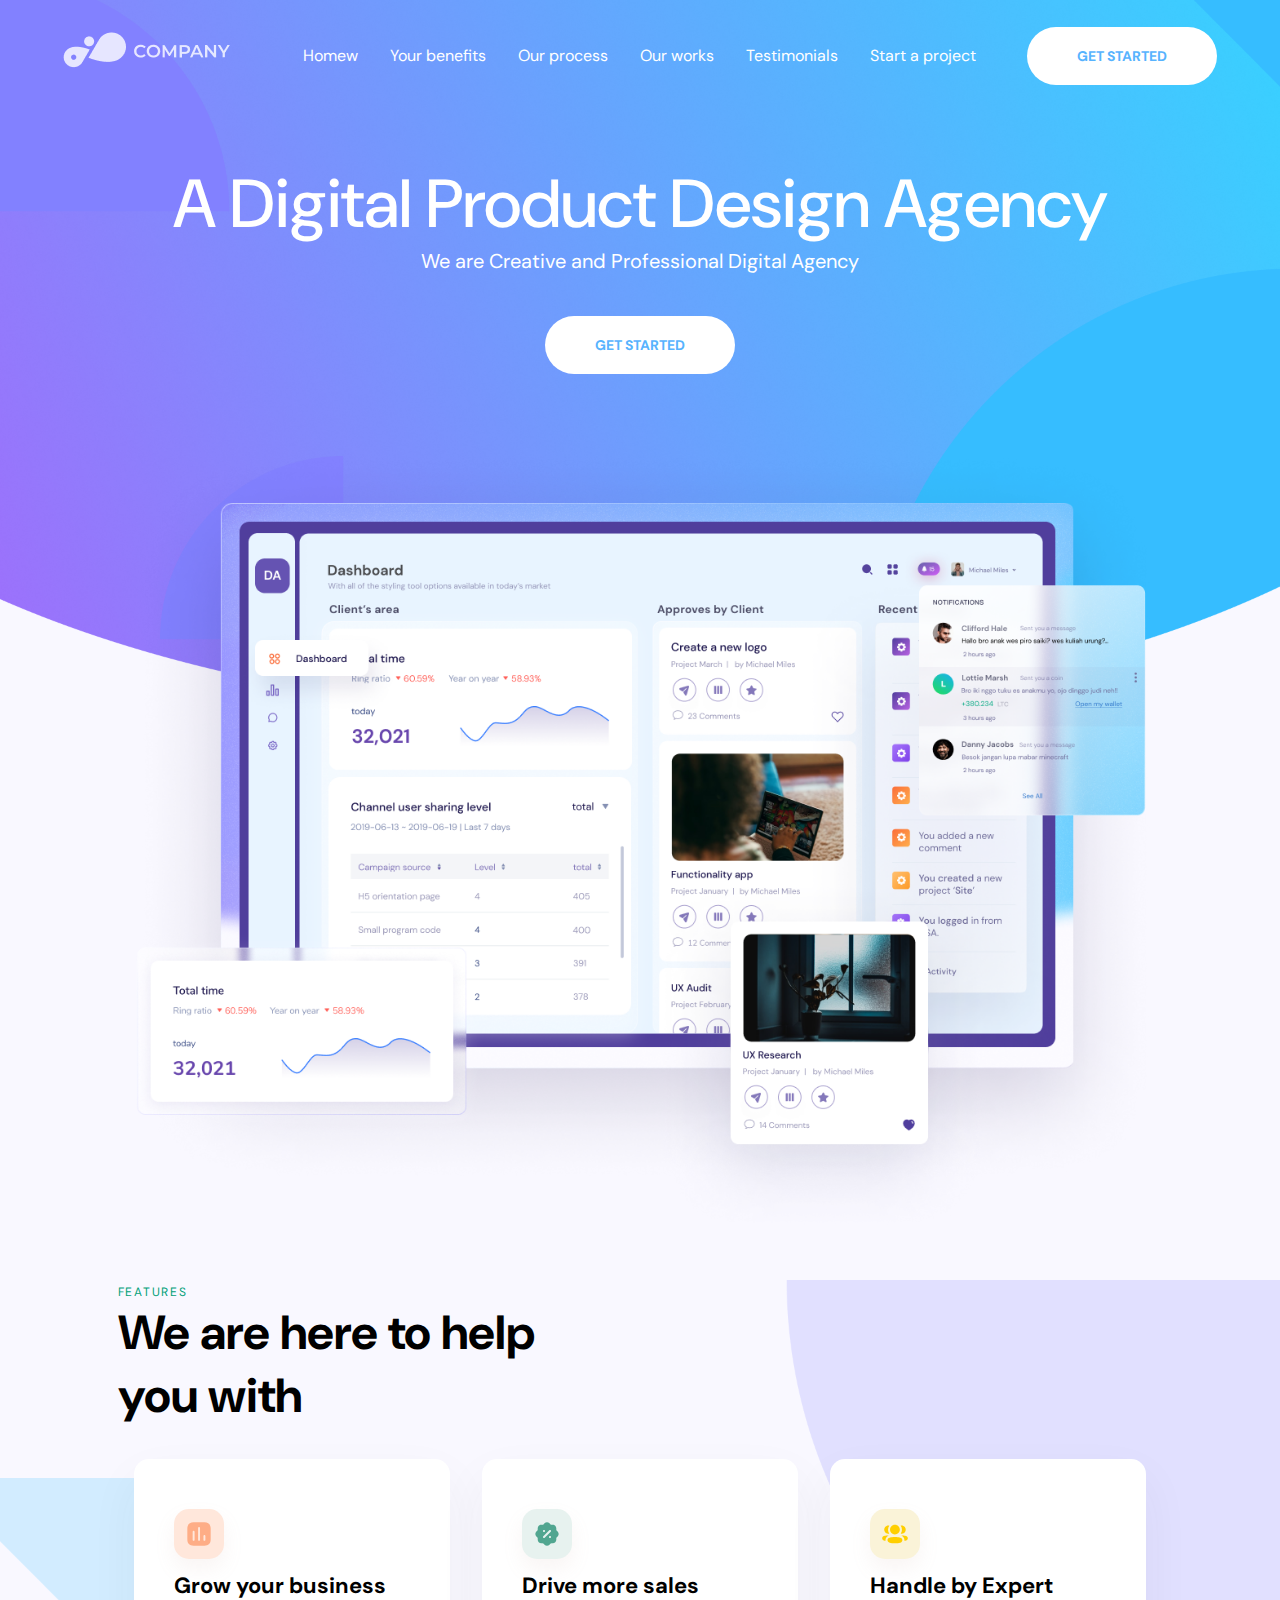
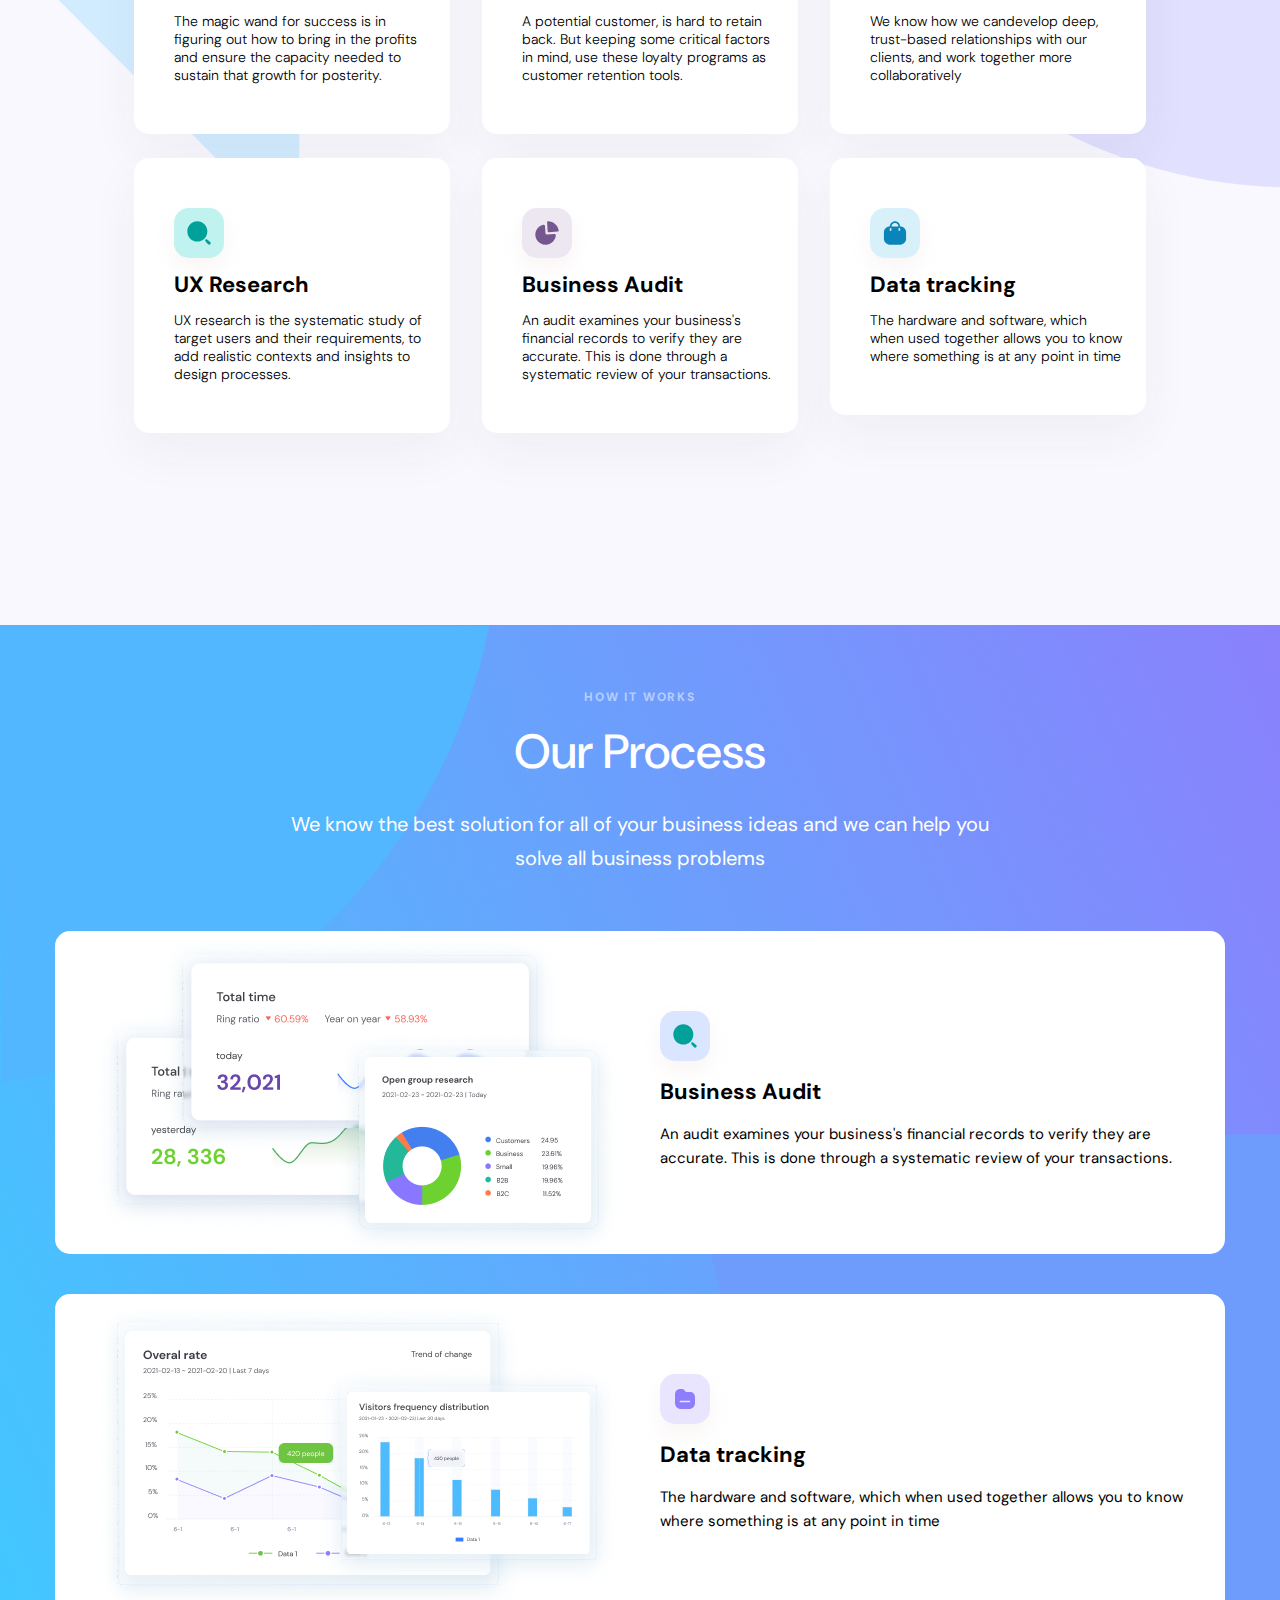
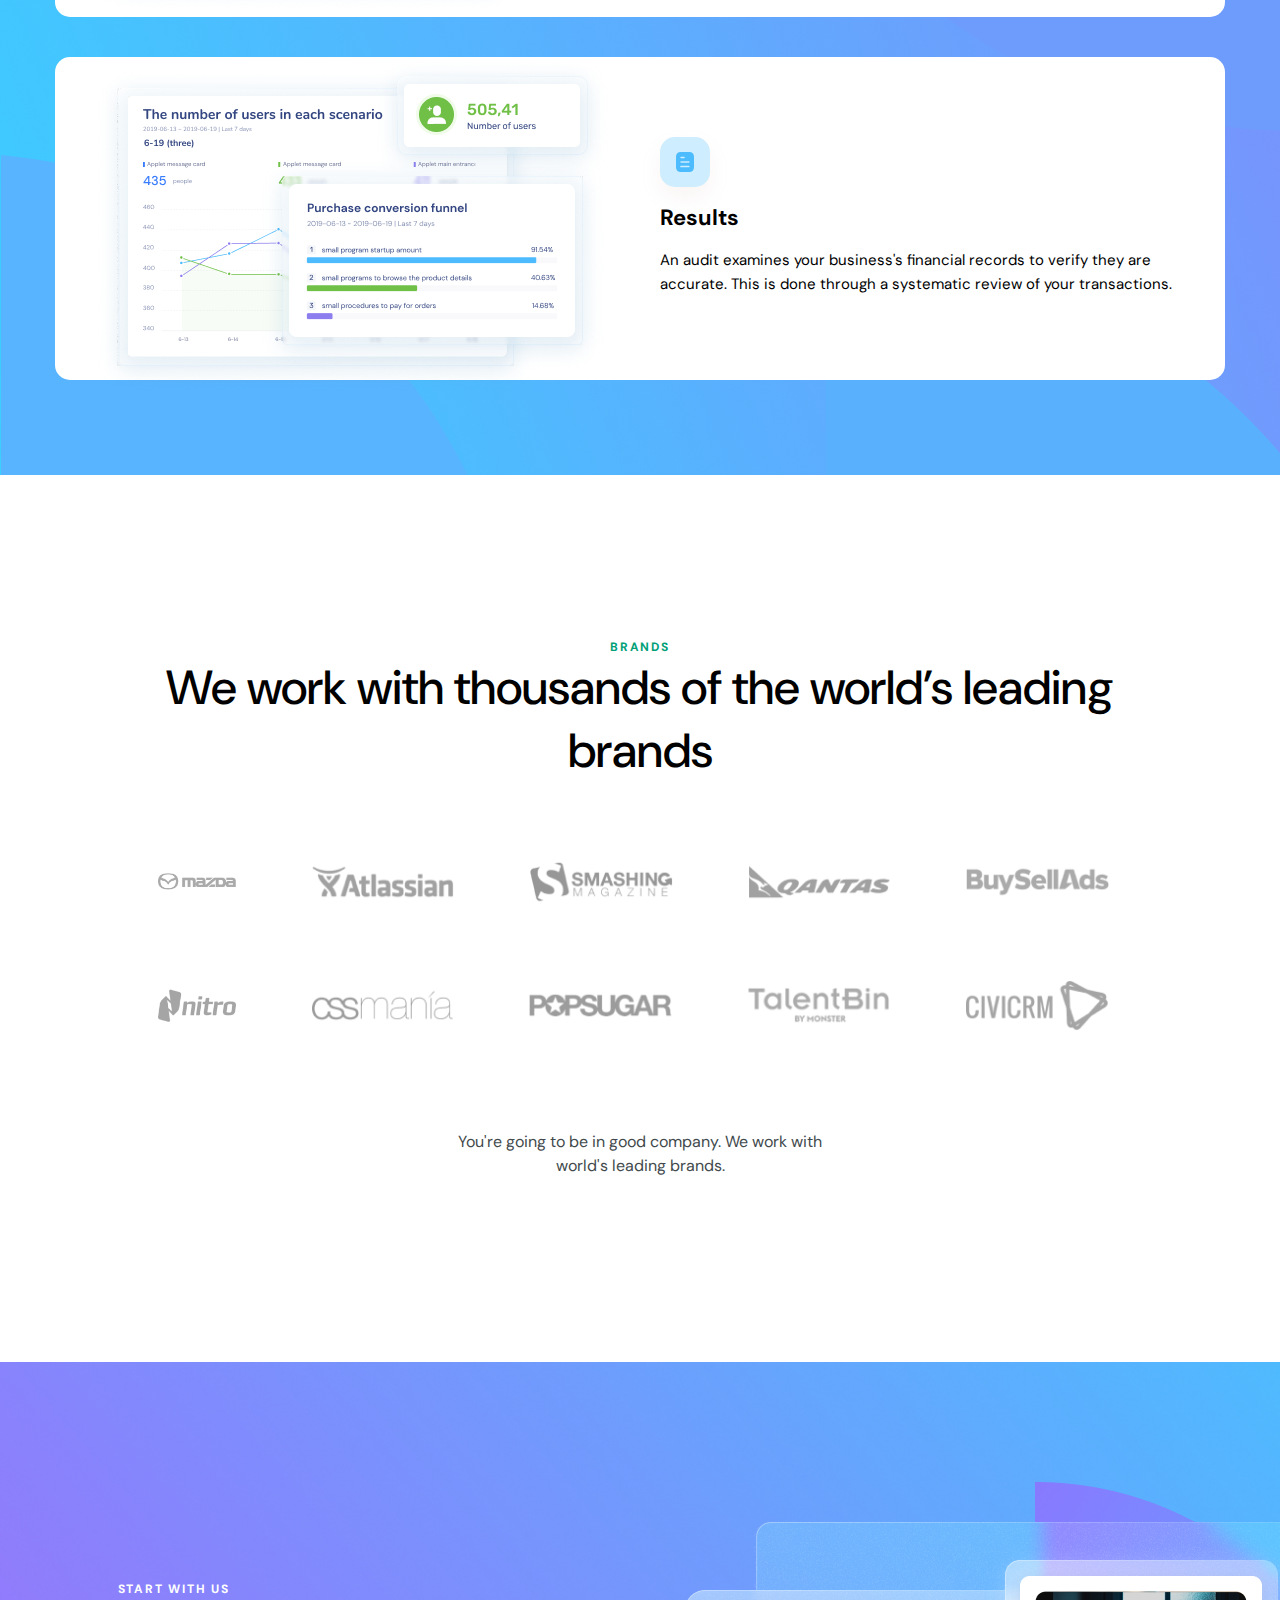
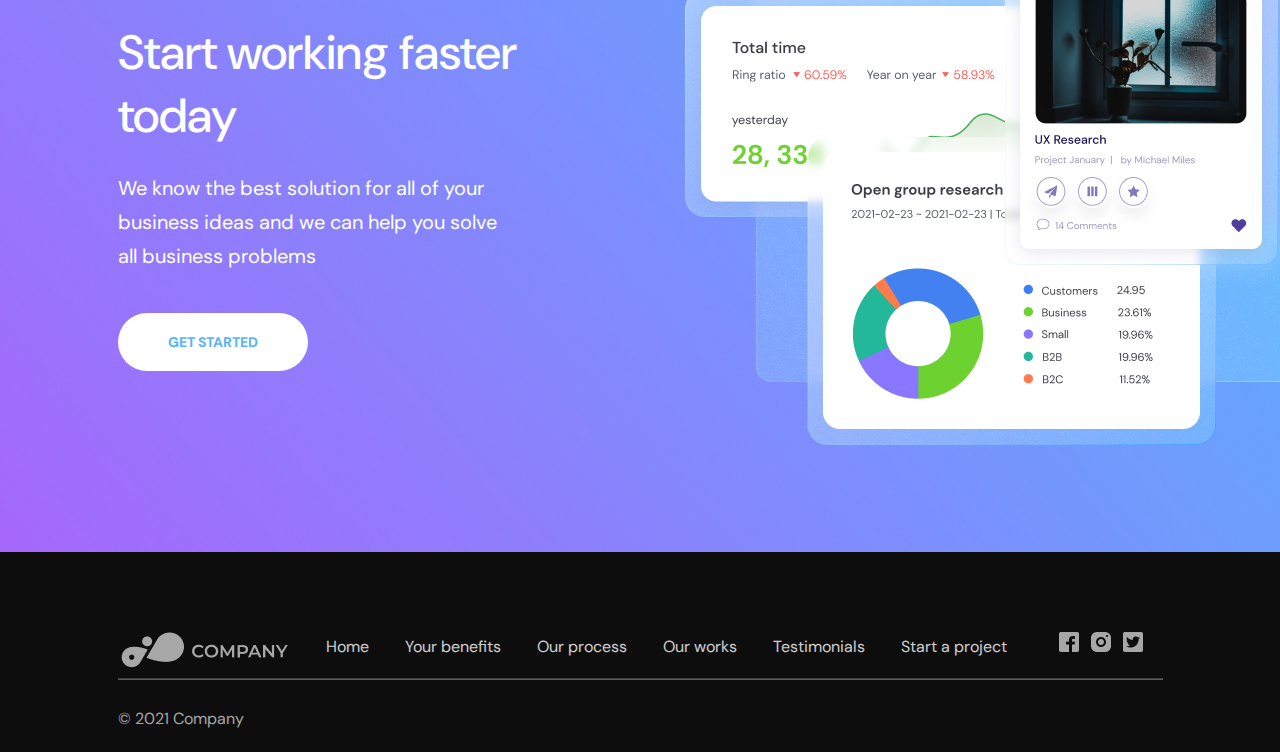
<file: index.html>
<!doctype html>
<html>
<head>
<meta charset="utf-8">
<title>BaiTap.03</title>
	<link rel="stylesheet" href="css/Grid.css">
	<link rel="stylesheet" href="css/style.css">
</head>

<body>
	<div class="wrapper">
		<header>
			<div class="row"> 
				<div class="col-2">
					<div class="logo">
						<img src="img/logo.png" alt="">
					</div>
				</div>
				<div class="col-8">
					<nav class="menu">
						<a href="#">Homew</a>
						<a href="#">Your benefits</a>
						<a href="#">Our process</a>
						<a href="#">Our works</a>
						<a href="#">Testimonials</a>
						<a href="#">Start a project</a>
					</nav>
				</div>
				<div class="col-2 as-c">
					<a class="button">get started</a>
				</div>
			</div>
		</header>
		<main>
<!--			banner-->
			<section class="banner">
				<div class="container">
					<div class="text-box">
					    <h1>A Digital Product Design Agency</h1>
					    <p>We are Creative and Professional Digital Agency</p>
					    <a class="button">get started</a>
					    <img src="img/img.png" alt="">
					</div>
				</div>
			</section>
<!--			services-->
			<section class="services"> 
				<div class="container">
					<div class="feature mb-8">
						<span>features</span>
						<h2>We are here to help <br> you with</h2>
					</div>
					<div class="row sv-box">
						<div class="col-4 px-4 mb-6">
							<div class="icon-box">
								<div class="icon icon-1 row"><img src ="img/Chart.svg" alt=""></div>
							<div class="info mt-3">
								<h3>Grow your business</h3>
								<p>The magic wand for success is in figuring out how to bring in the profits and ensure the capacity needed to sustain that growth for posterity.</p>
							</div>
							</div>
						</div>
						<div class="col-4 px-4 mb-6">
							<div class="icon-box">
								<div class="icon icon-2 row"><img src ="img/Discount.svg" alt=""></div>
							<div class="info mt-3">
								<h3>Drive more sales</h3>
								<p>A potential customer, is hard to retain back. But keeping some critical factors in mind, use these loyalty programs as customer retention tools.</p>
							</div>
							</div>
						</div>
						<div class="col-4 px-4 mb-6">
							<div class="icon-box">
								<div class="icon icon-3 row"><img src ="img/3 User.svg" alt=""></div>
							<div class="info mt-3">
								<h3>Handle by Expert</h3>
								<p>We know how we candevelop deep, trust-based relationships with our clients, and work together more collaboratively</p>
							</div>
							</div>
						</div>
						<div class="col-4 px-4 mb-6">
							<div class="icon-box">
								<div class="icon icon-4 row"><img src ="img/Search.svg" alt=""></div>
							<div class="info mt-3">
								<h3>UX Research</h3>
								<p>UX research is the systematic study of target users and their requirements, to add realistic contexts and insights to design processes.</p>
							</div>
							</div>
						</div>
						<div class="col-4 px-4 mb-6">
							<div class="icon-box">
								<div class="icon icon-5 row"><img src ="img/Graph.svg" alt=""></div>
							<div class="info mt-3">
								<h3>Business Audit</h3>
								<p>An audit examines your business's financial records to verify they are accurate. This is done through a systematic review of your transactions. </p>
							</div>
							</div>
						</div>
						<div class="col-4 px-4 mb-6">
							<div class="icon-box">
								<div class="icon icon-6 row"><img src ="img/Bag 2.svg" alt=""></div>
							<div class="info mt-3">
								<h3>Data tracking</h3>
								<p>The hardware and software, which when used together allows you to know where something is at any point in time</p>
							</div>
							</div>
						</div>
					</div>
				</div>
			</section>
<!--		    howitwork-->
			<section class="hiw">
				<div class="hiw-cont col-12">
					<div class="text-hiw pt-15 pb-8">
						<span>how it works</span>
						<h2>Our Process</h2>
						<p>We know the best solution for all of your business ideas and we can help you <br> solve all business problems</p>
					</div>
					<div class="box-hiw row">
						<div class="box-hiw-1 mb-10">
						  <div class="box-hiw-img">
							<div class="img-1"><img src="img/Group 27022.png" alt=""></div>
							<div class="img-2"><img src="img/Group 27023.png" alt=""></div>
							<div class="img-3"><img src="img/audit.png" alt=""></div>
						  </div>
							<div class="hiw-icon-box pl-15">
								<div class="icon icon-7 row"><img src="img/Search.svg" alt=""></div>
								<h3>Business Audit</h3>
								<p>An audit examines your business's financial records to verify they are accurate. This is done through a systematic review of your transactions.</p>
							</div>
						</div>
						<div class="box-hiw-1  mb-10">
						  <div class="box-hiw-img">
							  <div class="img-4"><img src="img/Group 27177.png" alt=""></div>
						  </div>
							<div class="hiw-icon-box pl-15">
								<div class="icon icon-8 row"><img src="img/Folder.svg" alt=""></div>
								<h3>Data tracking</h3>
								<p>The hardware and software, which when used together allows you to know where something is at any point in time</p>
							</div>
						</div>
						<div class="box-hiw-1">
						  <div class="box-hiw-img">
							<div class="img-5"><img src="img/Group 27180.png" alt=""></div>
						  </div>
							<div class="hiw-icon-box pl-15">
								<div class="icon icon-9 row"><img src="img/Document.svg" alt=""></div>
								<h3>Results</h3>
								<p>An audit examines your business's financial records to verify they are accurate. This is done through a systematic review of your transactions. </p>
							</div>
						</div>
					</div>
				</div>
			</section>
			<section>
				<div class="pt-20 mb-46">
					<div class="container">
						<div class="brand-text">
							<span>BRANDS</span>
							<h2>We work with thousands of the world’s leading brands</h2>
						</div>
						<div class="brand-name-tong row col-12 mt-10">
							<div class="brand-name"><img src="img/Rectangle 18.png" alt="" height="55px"></div>
			                <div class="brand-name"><img src="img/Rectangle 20.png" alt="" height="55px"></div>
			                <div class="brand-name"><img src="img/Rectangle 19.png" alt="" height="55px"></div>
			                <div class="brand-name"><img src="img/Rectangle 17.png" alt="" height="55px"></div>
			                <div class="brand-name"><img src="img/Rectangle 21.png" alt="" height="55px"></div>
			                <div class="brand-name"><img src="img/Rectangle 18-1.png" alt="" height="55px"></div>
							<div class="brand-name"><img src="img/Rectangle 20-1.png" alt="" height="55px"></div>
			                <div class="brand-name"><img src="img/Rectangle 19-1.png" alt="" height="55px"></div>
			                <div class="brand-name"><img src="img/Rectangle 17-1.png" alt="" height="55px"></div>
			                <div class="brand-name"><img src="img/Rectangle 21-1.png" alt="" height="55px"></div>
						</div>
						<div class="quote mt-15">
							<p>You're going to be in good company. We work with <br> world's leading brands.</p>
						</div>
					</div>
				</div>
			</section>
<!--			starwus-->
			<section class="swu">
				<div class="starwus container pt-44">
					<div class="swu-text row col-5">
						<span>start with us</span>
						<h2>Start working faster today</h2>
						<p>We know the best solution for all of your business ideas and we can help you solve <br>all business problems</p>
                        <a class="button">get started</a>
					</div>
					<div class="swu-img">
						<div class="mot"><img src="img/img2.png" alt=""></div>
						<div class="hai"><img src="img/Vector.png" alt=""></div>
					</div>
				</div>
			</section>
		</main>
		<footer>
			<div class="container">
				<div class="row cuoi">
				    <div class="logo mt-20"><img src="img/logo.png" alt=""></div>
					<div class="col-9">
					<nav class="menu-cuoi mt-21">
						<a href="#">Home</a>
						<a href="#">Your benefits</a>
						<a href="#">Our process</a>
						<a href="#">Our works</a>
						<a href="#">Testimonials</a>
						<a href="#">Start a project</a>
					</nav>
				    </div>
					<div class="social-icon  mt-20">
						<img src="img/Facebook.png" alt="">
						<img src="img/Instagram.png" alt="">
						<img src="img/Twitter.png" alt="">
					</div>
				</div>
				<hr>
				<div class="company"><p>© 2021 Company</p></div>
			</div>
		</footer>
	</div>
</body>
</html>
</file>
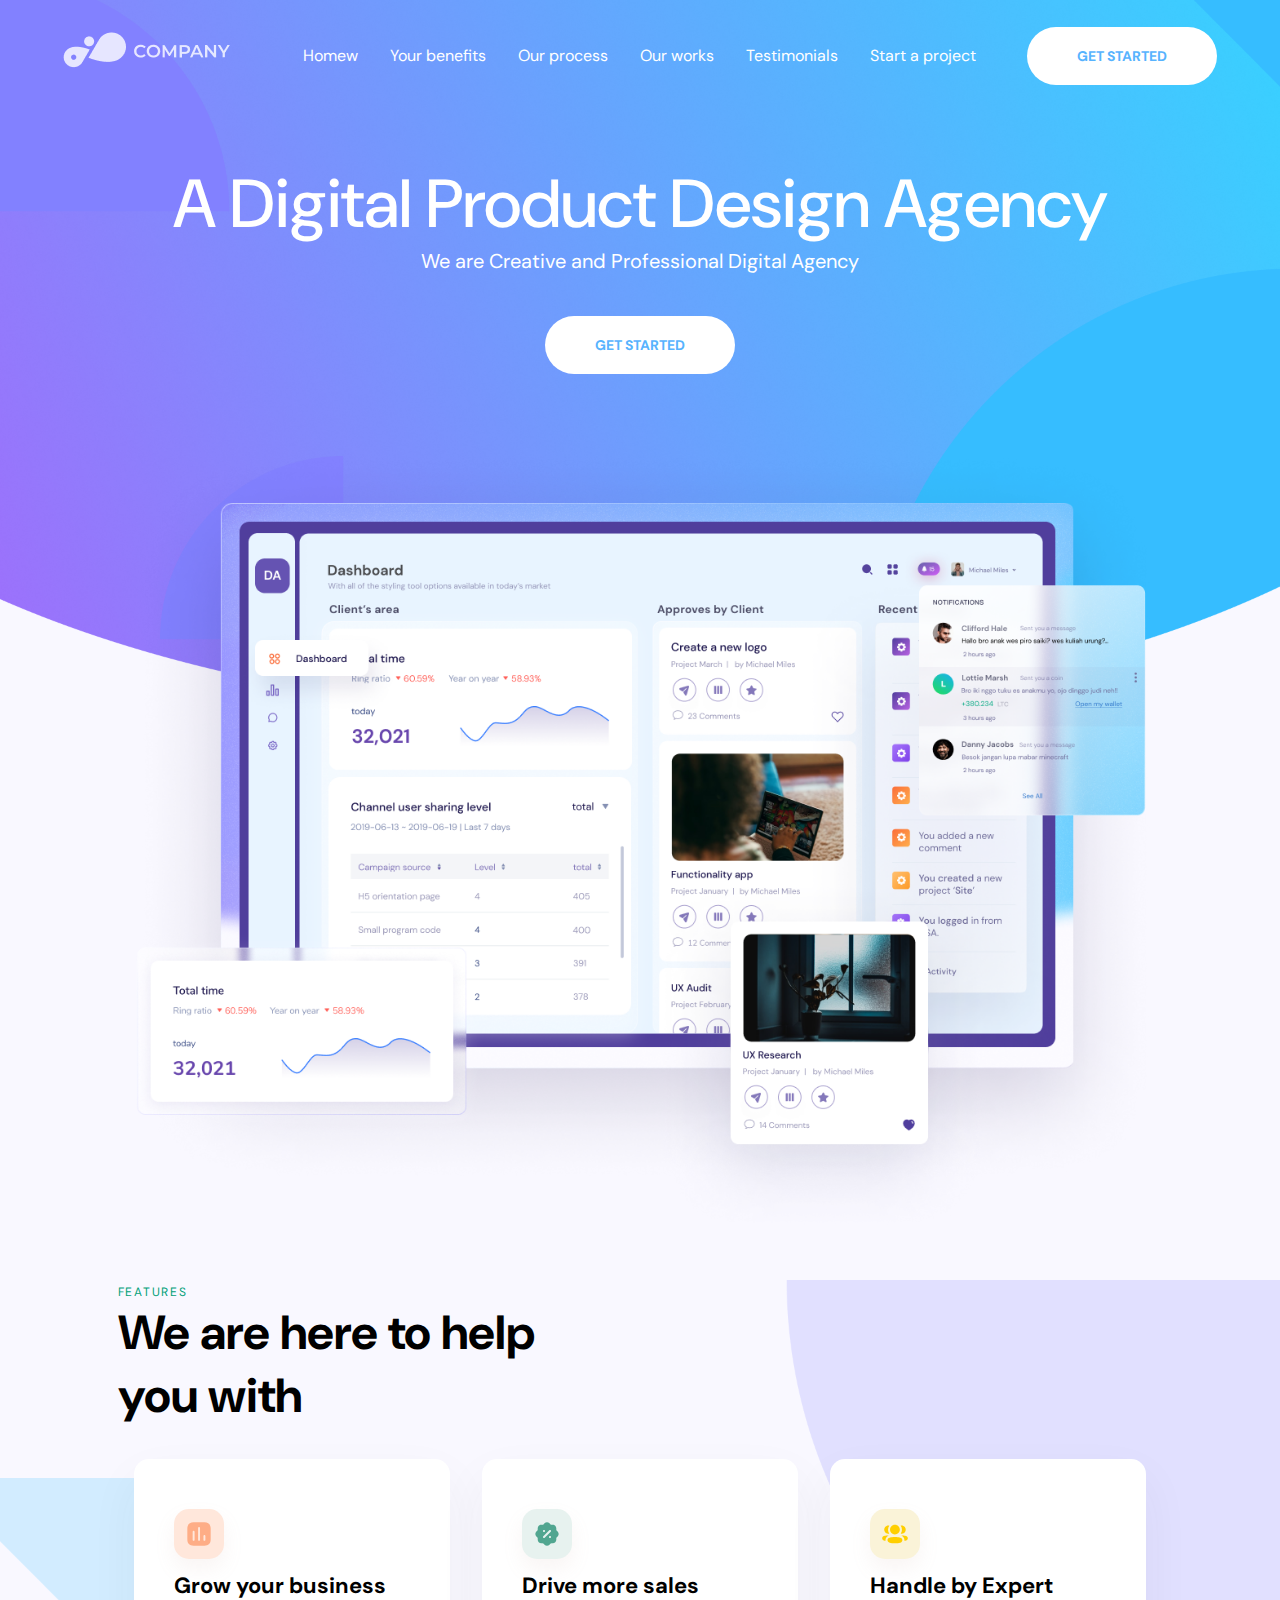
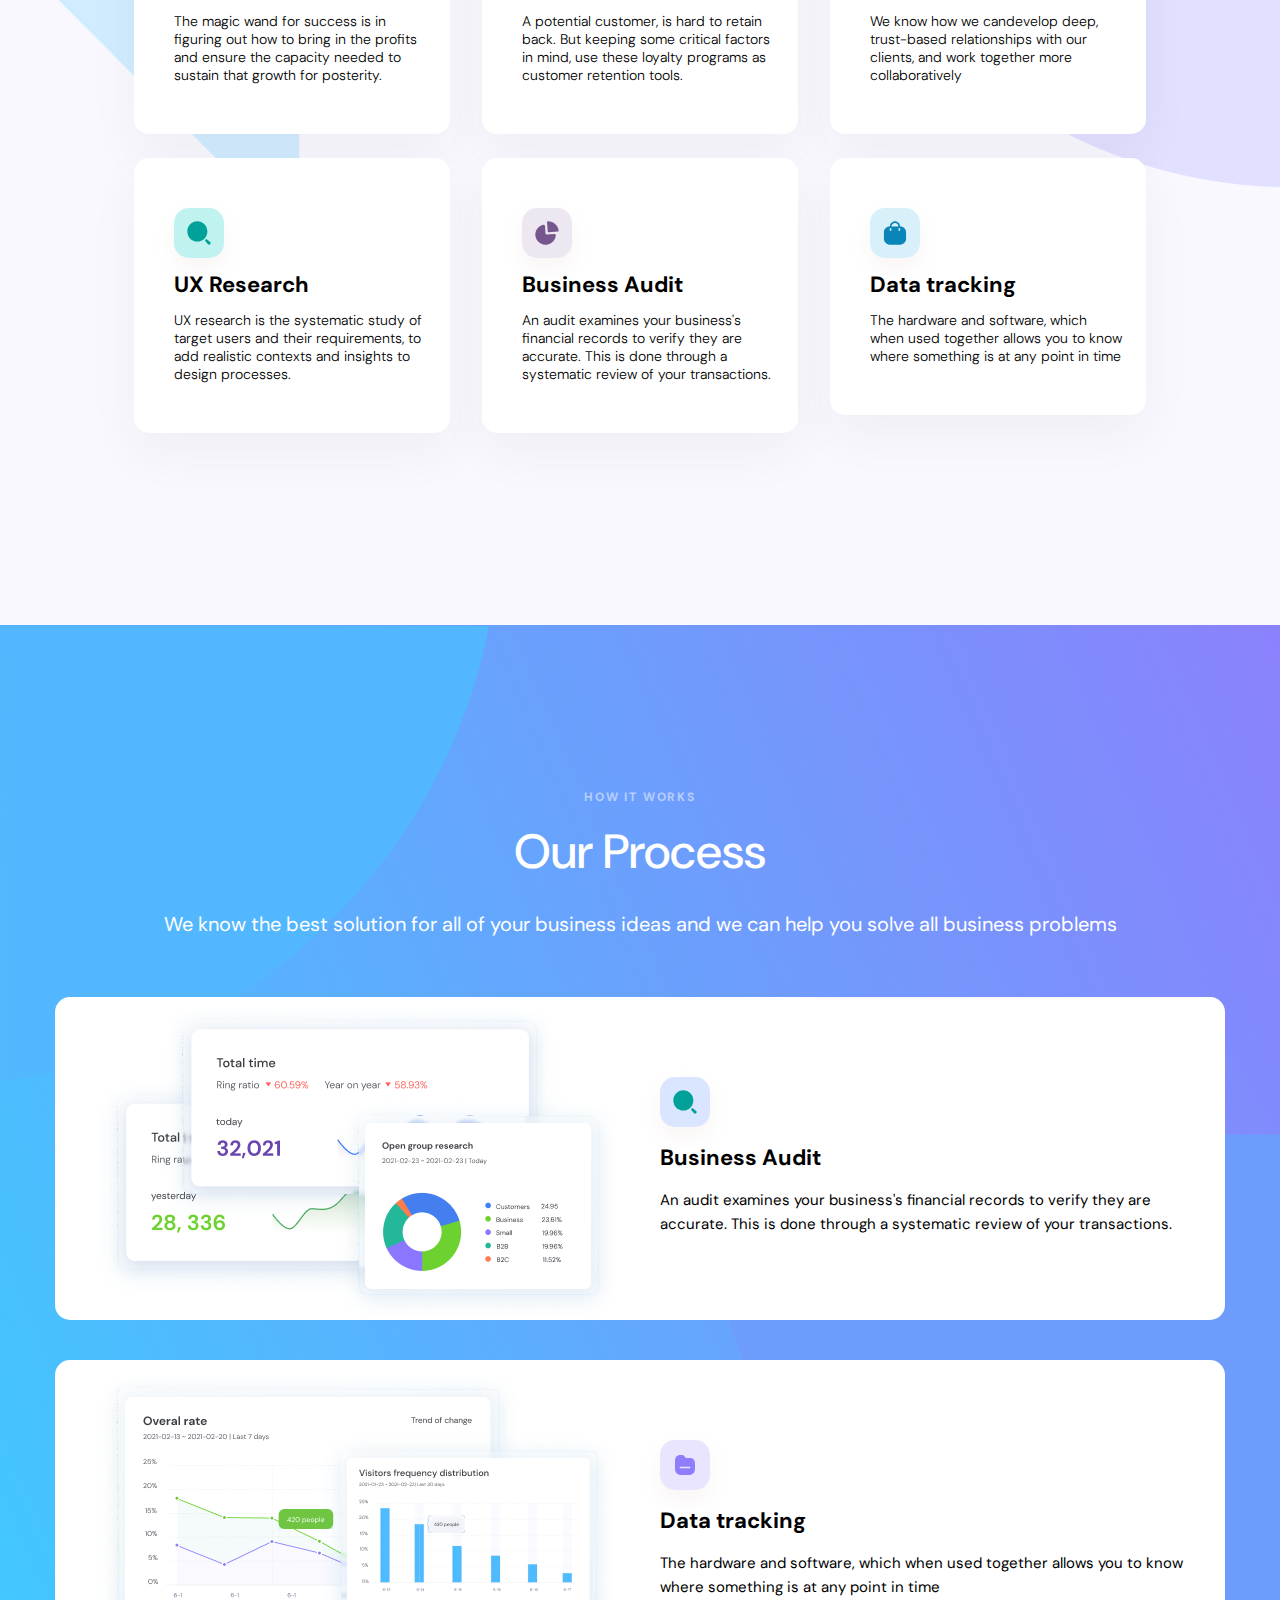
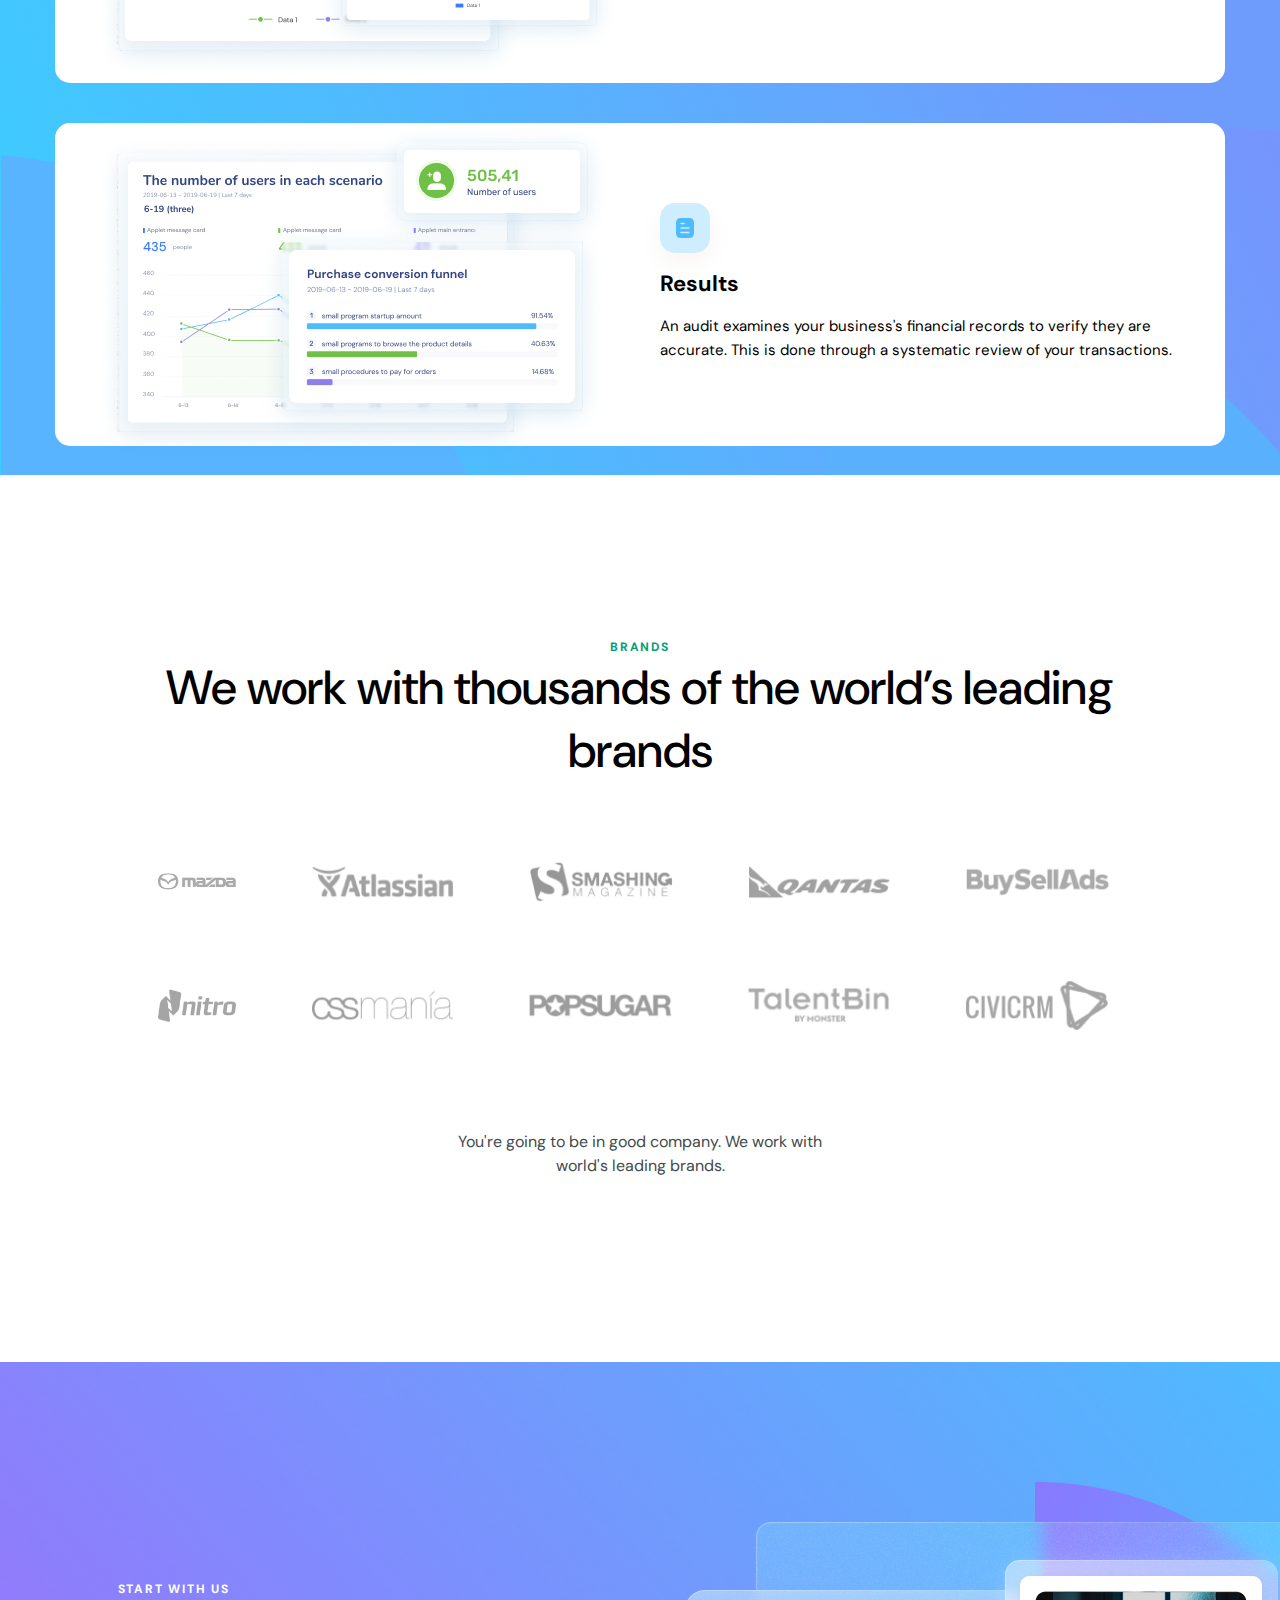
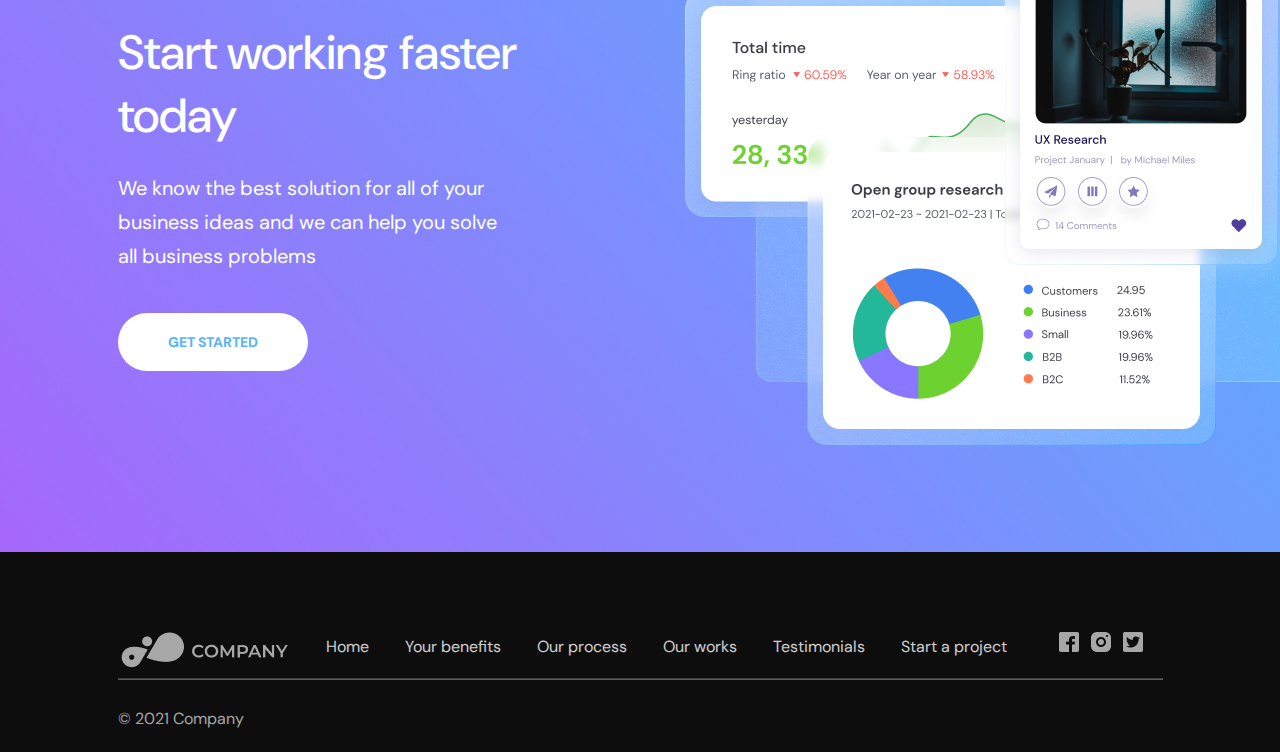
<file: BaiTap.03.html>
<!doctype html>
<html>
<head>
<meta charset="utf-8">
<title>BaiTap.03</title>
	<link rel="stylesheet" href="css/Grid.css">
	<link rel="stylesheet" href="css/style.css">
</head>

<body>
	<div class="wrapper">
		<header>
			<div class="row"> 
				<div class="col-2">
					<div class="logo">
						<img src="img/logo.png" alt="">
					</div>
				</div>
				<div class="col-8">
					<nav class="menu">
						<a href="#">Homew</a>
						<a href="#">Your benefits</a>
						<a href="#">Our process</a>
						<a href="#">Our works</a>
						<a href="#">Testimonials</a>
						<a href="#">Start a project</a>
					</nav>
				</div>
				<div class="col-2 as-c">
					<a class="button">get started</a>
				</div>
			</div>
		</header>
		<main>
<!--			banner-->
			<section class="banner">
				<div class="container">
					<div class="text-box">
					    <h1>A Digital Product Design Agency</h1>
					    <p>We are Creative and Professional Digital Agency</p>
					    <a class="button">get started</a>
					    <img src="img/img.png" alt="">
					</div>
				</div>
			</section>
<!--			services-->
			<section class="services"> 
				<div class="container">
					<div class="feature mb-8">
						<span>features</span>
						<h2>We are here to help <br> you with</h2>
					</div>
					<div class="row sv-box">
						<div class="col-4 px-4 mb-6">
							<div class="icon-box">
								<div class="icon icon-1 row"><img src ="img/Chart.svg" alt=""></div>
							<div class="info mt-3">
								<h3>Grow your business</h3>
								<p>The magic wand for success is in figuring out how to bring in the profits and ensure the capacity needed to sustain that growth for posterity.</p>
							</div>
							</div>
						</div>
						<div class="col-4 px-4 mb-6">
							<div class="icon-box">
								<div class="icon icon-2 row"><img src ="img/Discount.svg" alt=""></div>
							<div class="info mt-3">
								<h3>Drive more sales</h3>
								<p>A potential customer, is hard to retain back. But keeping some critical factors in mind, use these loyalty programs as customer retention tools.</p>
							</div>
							</div>
						</div>
						<div class="col-4 px-4 mb-6">
							<div class="icon-box">
								<div class="icon icon-3 row"><img src ="img/3 User.svg" alt=""></div>
							<div class="info mt-3">
								<h3>Handle by Expert</h3>
								<p>We know how we candevelop deep, trust-based relationships with our clients, and work together more collaboratively</p>
							</div>
							</div>
						</div>
						<div class="col-4 px-4 mb-6">
							<div class="icon-box">
								<div class="icon icon-4 row"><img src ="img/Search.svg" alt=""></div>
							<div class="info mt-3">
								<h3>UX Research</h3>
								<p>UX research is the systematic study of target users and their requirements, to add realistic contexts and insights to design processes.</p>
							</div>
							</div>
						</div>
						<div class="col-4 px-4 mb-6">
							<div class="icon-box">
								<div class="icon icon-5 row"><img src ="img/Graph.svg" alt=""></div>
							<div class="info mt-3">
								<h3>Business Audit</h3>
								<p>An audit examines your business's financial records to verify they are accurate. This is done through a systematic review of your transactions. </p>
							</div>
							</div>
						</div>
						<div class="col-4 px-4 mb-6">
							<div class="icon-box">
								<div class="icon icon-6 row"><img src ="img/Bag 2.svg" alt=""></div>
							<div class="info mt-3">
								<h3>Data tracking</h3>
								<p>The hardware and software, which when used together allows you to know where something is at any point in time</p>
							</div>
							</div>
						</div>
					</div>
				</div>
			</section>
<!--		    howitwork-->
			<section class="hiw">
				<div class="hiw-cont col-12">
					<div class="text-hiw pt-20 pb-8">
						<span>how it works</span>
						<h2>Our Process</h2>
						<p>We know the best solution for all of your business ideas and we can help you solve all business problems</p>
					</div>
					<div class="box-hiw row">
						<div class="box-hiw-1 mb-10">
						  <div class="box-hiw-img">
							<div class="img-1"><img src="img/Group 27022.png" alt=""></div>
							<div class="img-2"><img src="img/Group 27023.png" alt=""></div>
							<div class="img-3"><img src="img/audit.png" alt=""></div>
						  </div>
							<div class="hiw-icon-box pl-15">
								<div class="icon icon-7 row"><img src="img/Search.svg" alt=""></div>
								<h3>Business Audit</h3>
								<p>An audit examines your business's financial records to verify they are accurate. This is done through a systematic review of your transactions.</p>
							</div>
						</div>
						<div class="box-hiw-1  mb-10">
						  <div class="box-hiw-img">
							  <div class="img-4"><img src="img/Group 27177.png" alt=""></div>
						  </div>
							<div class="hiw-icon-box pl-15">
								<div class="icon icon-8 row"><img src="img/Folder.svg" alt=""></div>
								<h3>Data tracking</h3>
								<p>The hardware and software, which when used together allows you to know where something is at any point in time</p>
							</div>
						</div>
						<div class="box-hiw-1">
						  <div class="box-hiw-img">
							<div class="img-5"><img src="img/Group 27180.png" alt=""></div>
						  </div>
							<div class="hiw-icon-box pl-15">
								<div class="icon icon-9 row"><img src="img/Document.svg" alt=""></div>
								<h3>Results</h3>
								<p>An audit examines your business's financial records to verify they are accurate. This is done through a systematic review of your transactions. </p>
							</div>
						</div>
					</div>
				</div>
			</section>
			<section>
				<div class="pt-20 mb-46">
					<div class="container">
						<div class="brand-text">
							<span>BRANDS</span>
							<h2>We work with thousands of the world’s leading brands</h2>
						</div>
						<div class="brand-name-tong row col-12 mt-10">
							<div class="brand-name"><img src="img/Rectangle 18.png" alt="" height="55px"></div>
			                <div class="brand-name"><img src="img/Rectangle 20.png" alt="" height="55px"></div>
			                <div class="brand-name"><img src="img/Rectangle 19.png" alt="" height="55px"></div>
			                <div class="brand-name"><img src="img/Rectangle 17.png" alt="" height="55px"></div>
			                <div class="brand-name"><img src="img/Rectangle 21.png" alt="" height="55px"></div>
			                <div class="brand-name"><img src="img/Rectangle 18-1.png" alt="" height="55px"></div>
							<div class="brand-name"><img src="img/Rectangle 20-1.png" alt="" height="55px"></div>
			                <div class="brand-name"><img src="img/Rectangle 19-1.png" alt="" height="55px"></div>
			                <div class="brand-name"><img src="img/Rectangle 17-1.png" alt="" height="55px"></div>
			                <div class="brand-name"><img src="img/Rectangle 21-1.png" alt="" height="55px"></div>
						</div>
						<div class="quote mt-15">
							<p>You're going to be in good company. We work with <br> world's leading brands.</p>
						</div>
					</div>
				</div>
			</section>
<!--			starwus-->
			<section class="swu">
				<div class="starwus container pt-44">
					<div class="swu-text row col-5">
						<span>start with us</span>
						<h2>Start working faster today</h2>
						<p>We know the best solution for all of your business ideas and we can help you solve <br>all business problems</p>
                        <a class="button">get started</a>
					</div>
					<div class="swu-img">
						<div class="mot"><img src="img/img2.png" alt=""></div>
						<div class="hai"><img src="img/Vector.png" alt=""></div>
					</div>
				</div>
			</section>
		</main>
		<footer>
			<div class="container">
				<div class="row cuoi">
				    <div class="logo mt-20"><img src="img/logo.png" alt=""></div>
					<div class="col-9">
					<nav class="menu-cuoi mt-21">
						<a href="#">Home</a>
						<a href="#">Your benefits</a>
						<a href="#">Our process</a>
						<a href="#">Our works</a>
						<a href="#">Testimonials</a>
						<a href="#">Start a project</a>
					</nav>
				    </div>
					<div class="social-icon  mt-20">
						<img src="img/Facebook.png" alt="">
						<img src="img/Instagram.png" alt="">
						<img src="img/Twitter.png" alt="">
					</div>
				</div>
				<hr>
				<div class="company"><p>© 2021 Company</p></div>
			</div>
		</footer>
	</div>
</body>
</html>
</file>
<file: css/Grid.css>
@charset "utf-8";
/* CSS Document */
*{
	margin: 0;
	padding: 0;
	box-sizing: border-box;
} 
/*theo màn tùy hình*/
.container{
	width: 1045px;
	margin: 0 auto;
}
/*theo tất cả màn hình*/
.container-fluid{
	width: 100%;
	padding: 0 20px;
}
.row{
	display: flex;
	flex-wrap: wrap;
}
.col-1{
	width: 8.33%;
}
.col-2{
	width: 16.66%;
}
.col-3{
	width: 25%;
}
.col-4{
	width: 33.33%;
}
.col-5{
	width: 41.66%;
}
.col-6{
	width: 50%;
}
.col-7{
	width: 58.33%;
}
.col-8{
	width: 66.66%;
}
.col-9{
	width: 75;
}
.col-10{
	width: 83.33%;
}
.col-11{
	width: 91.66%;
}
.col-12{
	width: 100%;
}
/*-------Padding-----*/
.p-1{
	padding: 4px;
}
.pt-1{
	padding-top:4px;
}
.pt-15{
	padding-top: 60px;
}
.pt-20{
	padding-top: 160px;
}
.pb-1{
	padding-bottom: 4px;
}
.pd-2{
	padding-bottom: 8px;
}
.pl-1{
	padding-left: 4px;
}
.pl-15{
	padding-left: 60px;
}
.pr-1{
	padding-right: 4px;
}
.pr-5{
	padding-right: 20px;
}
.px-1{
	padding: 0 4px;
}
.px-4{
	padding: 0 16px;
}
.py-1{
	padding: 4px 0;
}
.py-8{
	padding: 32px 0;
}
/*pd #*/
.pb-2{
	padding-bottom: 12px;
}
.pb-8{
	padding-bottom: 32px;
}
.pt-3{
	padding-top: 24px;
}
.pt-44{
	padding-top: 220px;
}
.pt-40{
	padding-top: 160px;
}
.pl-3{
	padding-left: 24px;
}
/*-------Margin-------*/
.m-1{
	margin: 4px;
}
.mt-1{
	margin-top: 4px;
}
.mt-3{
	margin-top: 12px;
}
.mt-10{
	margin-top: 40px;
}
.mt-15{
	margin-top: 60px;
}
.mt-20{
	margin-top: 80px;
}
.mt-21{
	margin-top: 84px;
}
.mb-1{
	margin-bottom: 4px;
}
.mb-2{
	margin-bottom: 8px;
}
.mb-10{
	margin-bottom: 40px;
}
.mb-6{
	margin-bottom: 24px;
}
.mb-8{
	margin-bottom: 32px;
}
.mb-46{
	margin-bottom: 184px;
}
.ml-1{
	margin-left: 4px;
}
.mr-1{
	margin-right: 4px;
}
.mr-5{
	margin-right: 20px;
}
.ml-auto{
	margin-left: auto;
}
.mr-auto{
	margin-right: auto;
}
.mx-auto{
	margin: 0 auto;
}
/*align-sef*/
.as-c{
	align-self: center;
}
</file>
<file: css/style.css>
@charset "utf-8";
/* CSS Document */
@import url('https://fonts.googleapis.com/css2?family=DM+Sans:wght@400;500;700&display=swap');
body{
	font-family: 'DM Sans', sans-serif;
	width: 100%;
}
/*header*/
header{
	padding: 32px 60px;
	position: absolute;
	width: 100%;
}
.menu{
	display: flex;
	flex-wrap: wrap;
	justify-content: center;
	align-items: center;
	height: 100%;
}
.menu a{
	text-decoration: none;
	padding: 0 16px;
	color: #FFFFFF;
	font-size: 16px;
	font-weight: 16px;
}
.menu a:hover {
	opacity: 0.8;
}
.button{
	font-weight: 700;
	color: #57B3FE;
    font-size: 14px;
	letter-spacing: 2%;
	padding: 20px 50px;
	background: #FFFFFF;
    border-radius: 60px;
	text-transform: uppercase;
}
.button:hover{
	color: #FFFFFF;
	background: #57B3FE;
	cursor: pointer;
	padding: 22px 52px;
	font-size: 16px;
}
/*main*/
/*st1*/
.banner{
	background: url("../img/Mask Group.png"), #F9F8FF;
	background-repeat: no-repeat;
	height: 1280px;
	background-size: 100%;
	padding: 160px 0 200px;
}
.text-box{
	text-align: center;
	color: #FFFFFF;
}
.text-box h1{
	font-size: 68px;
	font-weight: 500;
}
.text-box p{
	font-size: 20px;
	font-weight: 400;
	margin-bottom: 60px;
}
.text-box img{
	margin-top: 90px;
	width: 100%;
}
/*st2*/
.services{
	background: url("../img/bg1.png"), #F9F8FF;
	background-repeat: no-repeat;
	padding-bottom: 168px;
	background-size: 100%;
}
.icon-box{
	background: #FFFFFF;
	padding: 50px 24px 50px 40px;
	box-shadow: 0px 20px 50px rgba(59, 62, 67, 0.05);
    border-radius: 15px; 
}
.feature span{
	font-size: 12px;
	color: #00A077;
	text-transform: uppercase;
	letter-spacing: 0.15em;
}
.feature h2{
	font-size: 48px;
}
.icon{
	width: 50px;
    height: 50px;
    box-shadow: 0px 10px 20px rgba(197, 158, 145, 0.1);
    border-radius: 15px;
	justify-content: center;
}
.icon-1{
	background: #FFE7DB;
}
.icon-2{
	background: #E7F2EF;
}
.icon-3{
	background: #FAF3D8;
}
.icon-4{
	background: #C0F2EF;
}
.icon-5{
	background: #EDE7F2;
}
.icon-6{
	background: #D8F0FA;
}
.info h3{
	font-weight: 700;
	font-size: 22px;
}
.info p{
	margin-top: 12px;
	font-weight: 300;
	font-size: 14px;
}
/*st3*/
.hiw{
	background: url("../img/bg.png");
	width: 100%;
	background-repeat: no-repeat;
	height: 1450px;
}
.box-hiw{
	justify-content: center;
	align-items: center;
}
.text-hiw{
	text-align: center;
	color: #FFFFFF;
}
.text-hiw h2{
	font-size: 48px;
	font-weight: 500;
	margin-top: 14px;
}
.text-hiw span{
	font-size: 12px;
	font-weight: 700;
	text-transform: uppercase;
	letter-spacing: 0.15em;
	opacity: 50%;
}
.text-hiw p{
	font-size: 20px;
	line-height: 34px;
	font-weight: 400;
	margin: 24px 0;
}
.box-hiw-1{
	background: #FFFFFF;
    border-radius: 15px;
	position: relative;
    height: 323px;
	Width: 1170px;
}
.box-hiw .img-1{
	position: absolute;
	z-index: 1;
	left: 40px;
	top: 80px;
}
.box-hiw .img-2{
	position: absolute;
	z-index: 2;
	left: 105px;
	top: 5px;
}
.box-hiw .img-3{
	position: absolute;
	z-index: 3;
	left: 280px;
	top: 100px;
}
.box-hiw .img-4{
	position: absolute;
	z-index: 3;
	left: 40px;
	top: 10px;
}
.box-hiw .img-5{
	position: absolute;
	z-index: 3;
	left: 40px;
}
.hiw-icon-box{
	float: right;
	width: 50%;
	margin: 80px 40px;
}
.hiw-icon-box h3{
    font-size: 22px;
    font-weight: 700;
    text-align: left;
	margin-top: 16px;
}
.hiw-icon-box p{
    font-size: 15px;
    font-weight: 400;
    text-align: left;
	margin-top: 16px;
	line-height: 24px;
}
.icon-7{
	background: #DAE6FF;
}
.icon-8{
    background: #E9E5FF;
}
.icon-9{
    background: #CEEDFF;
}
/*st4*/
.brand-text{
	text-align: center;
}
.brand-text span{
    font-size: 12px;
    font-weight: 700;
    letter-spacing: 0.15em;
	color: #00A077;
}
.brand-text h2{
	font-size: 48px;
	font-weight: 500;
}
.brand-name-tong{
	margin-left: 40px;
}
.brand-name{
	align-items: center;
	margin-right: 76px;
	padding: 32px 0px;
	box-sizing: border-box;
	justify-content: center;
}
.quote{
    font-size: 16px;
    font-weight: 400;
    line-height: 24px;
    text-align: center;
	color: #424A4D;
}
/*st5*/
.swu{
	background: url("../img/base.png"), #F9F8FF;
	position: relative;
	width: 100%;
	background-size: cover;
	background-repeat: no-repeat;
	height: 790px;
}
.swu-text{
	color: #FFFFFF;
}
.swu-text span{
	text-transform: uppercase;
    font-size: 12px;
    font-weight: 700;
    line-height: 15px;
    letter-spacing: 0.15em;
    text-align: left;
}
.swu-text h2{
	margin: 24px 0;
	font-size: 48px;
	font-weight: 500;
}
.swu-text p{
	margin-bottom: 40px;
	font-size: 20px;
	font-weight: 400;
	line-height: 34px;
}
.swu-img .mot{
	position: absolute;
	top: 160px;
	left: 680px;
	z-index: 2;
}
.swu-img .hai{
	position: absolute;
	top: 120px;
	left: 1035px;
	z-index: 1;
}
/*footer*/
footer{
	height: 200px;
	background: #0D0D0D;
	width: 100%;
}
.cuoi{
	opacity: 0.8;
}
hr{
	opacity: 0.35;
}
.logo{
	margin-right: 16px;
}
.menu-cuoi a{
	text-decoration: none;
	color: #FFFFFF;
	font-size: 16px;
	font-weight: 16px;
	padding: 0 16px;
}
.menu-cuoi a:hover{
	opacity: 0.5;
}
.social-icon{
	padding-left: 32px;
}
.social-icon img{
	padding: 0 4px;
}
.company{
	color: #FFFFFFCC;
    opacity: 0.8;
	margin-top: 28px;
}
</file>
